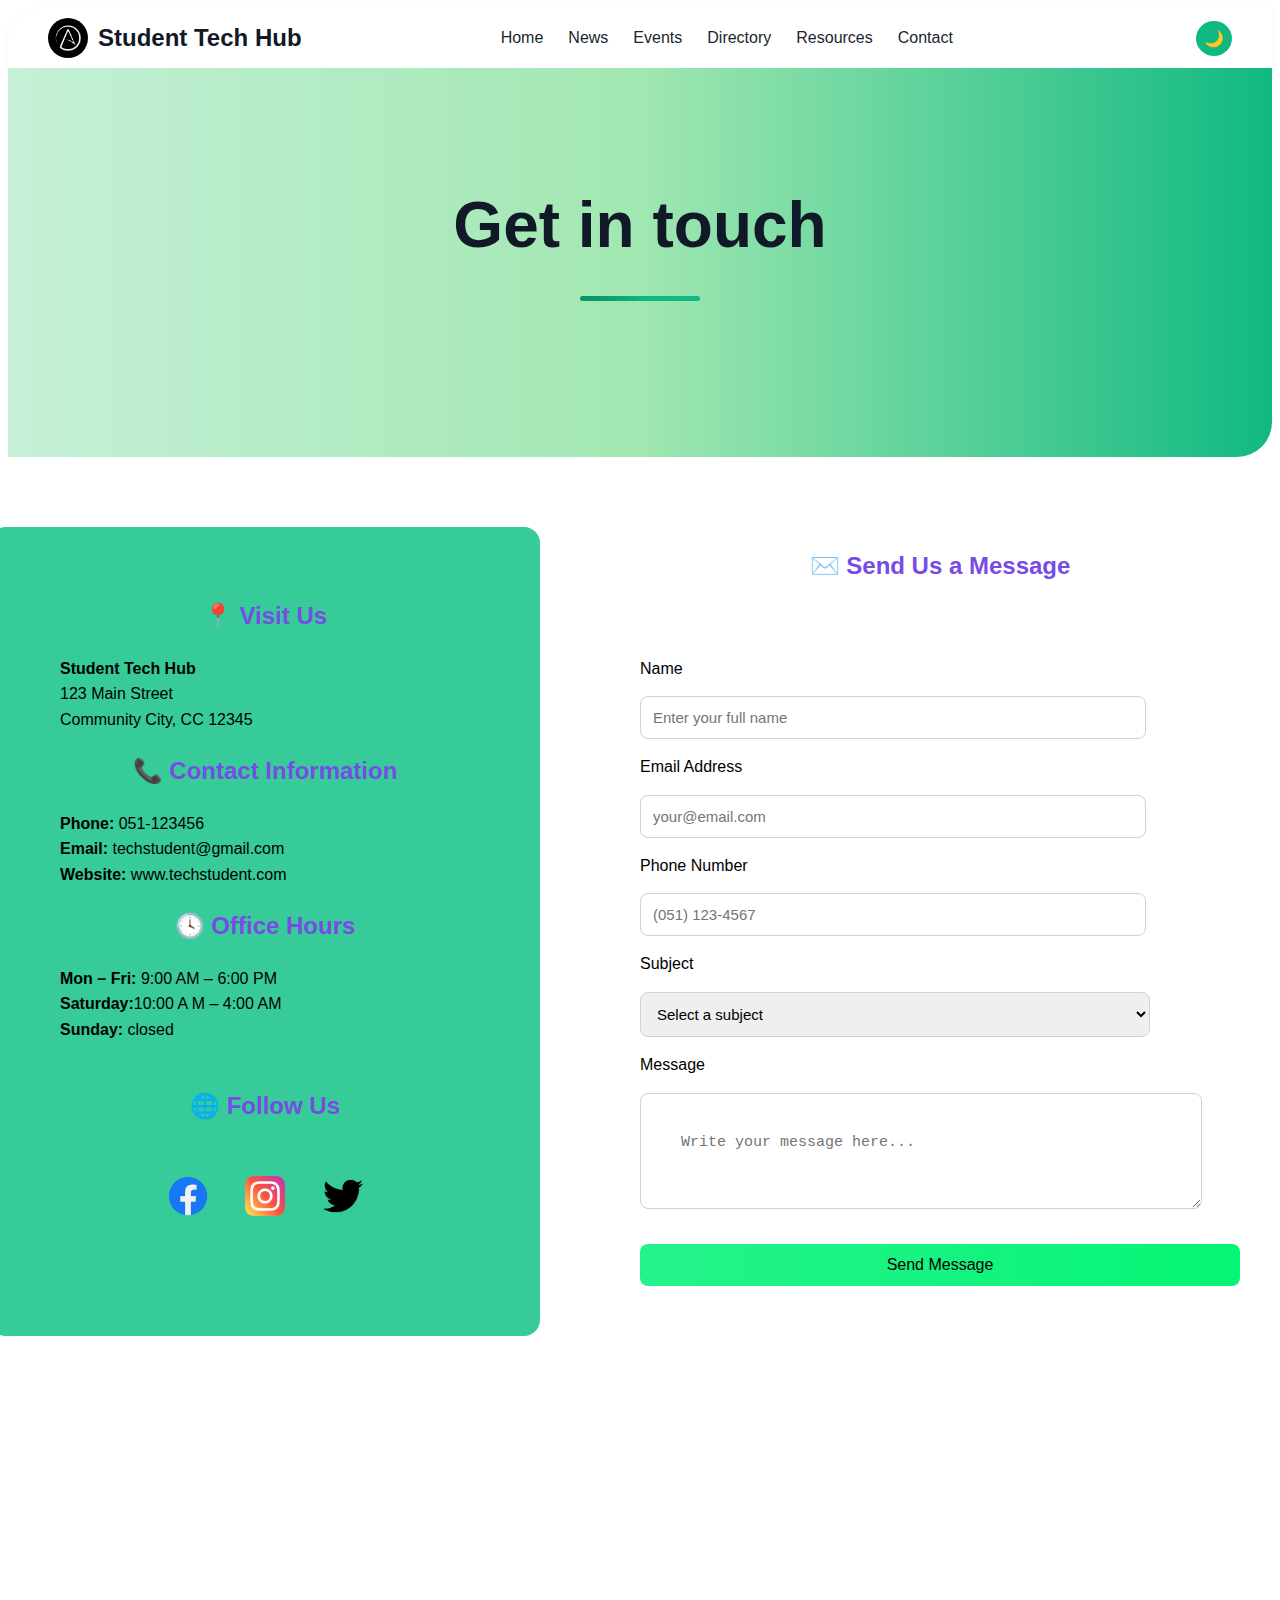
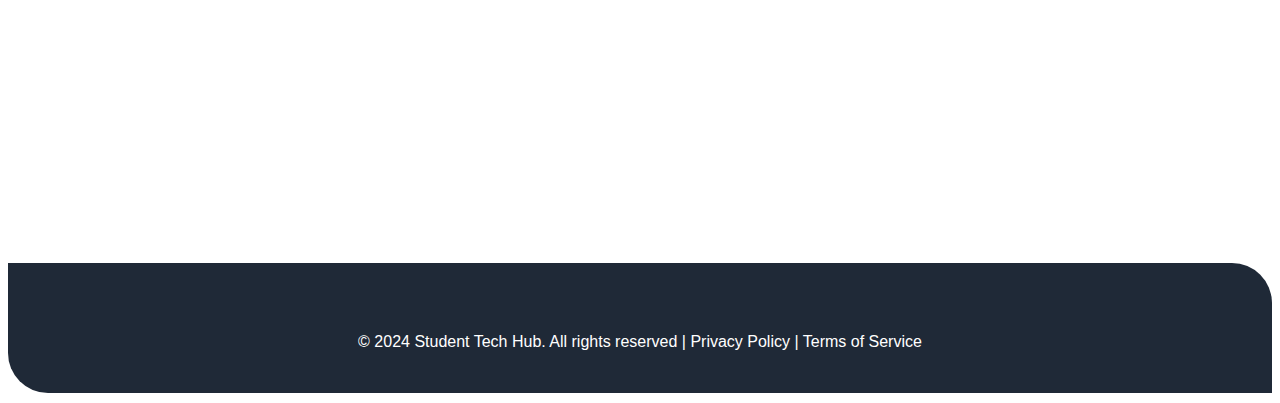
<file: contact.html>
<!DOCTYPE html>
<html lang="en">
<head>
    <meta charset="UTF-8">
    <meta name="viewport" content="width=device-width, initial-scale=1.0">
     <link rel = "Stylesheet" href = "css/style.css">
     <link rel="icon" type="images" href="images/logo.png">
    <title>Contact and Feedback</title>
</head>
<body>
    <header>
        <nav class="navbar">
            <div class="nav-left">
                <img src="images/logo.png" alt="Logo" class="logo">
                <h1>Student Tech Hub</h1>
            </div>
            
            <ul class="nav-links">
                <li><a href="index.html">Home</a></li>
                <li><a href="community-news.html">News</a></li>
                <li><a href="local-events.html">Events</a></li>
                <li><a href="directory.html">Directory</a></li>
                <li><a href="resources.html">Resources</a></li>
                <li><a href="contact.html">Contact</a></li>
            </ul>

            <div class="nav-right">
                <button class="theme-toggle">🌙</button>
            </div>

        </nav>
      </header>
    <section class="top">
        <h1>
            Get in touch
        </h1>
        <div class="line"></div>
    </section>
    <div class="main1">
    <div class="info">
        <h2><span style="color:rgb(119, 76, 228)">📍 Visit Us</span></h2>
        <p><strong>Student Tech Hub</strong><br>
                   123 Main Street<br>
                   Community City, CC 12345
        </p>
        <h2><span style="color:rgb(119, 76, 228)">📞 Contact Information</span></h2>
        <p><strong>Phone: </strong>051-123456<br>
           <strong>Email: </strong>techstudent@gmail.com<br>
           <strong>Website: </strong>www.techstudent.com
        </p>
         <h2><span style="color:rgb(119, 76, 228)">🕓 Office Hours</span></h2>
         <p><strong>Mon – Fri:</strong> 9:00 AM – 6:00 PM<br>
            <strong>Saturday:</strong>10:00 A M – 4:00 AM <br>
            <strong>Sunday: </strong>closed
            <h2 class="followus"><span style="color:rgb(119, 76, 228)">🌐 Follow Us</span></h2>
            <div class="logocontain">
        <a class="hyperlink" href="https://www.facebook.com/" target="_blank"><img src="images/facebook.png" alt="Logo" class="logo1"></a>
                <a class="hyperlink" href="https://www.instagram.com/" target="_blank"><img src="images/instagram.png" alt="Logo" class="logo1"></a>
        <a class="hyperlink" href="https://x.com/" target="_blank"><img src="images/twitter.png" alt="Logo" class="logo1"></a>
            </div>

            </p>
    </div>
    <div class="feedback">
        <h2><span style="color:rgb(119, 76, 228)">✉️ Send Us a Message</span></h2>
        <form class="feedbackform">
        <label>Name</label>
        <input type="text" placeholder="Enter your full name" required>

        <label>Email Address</label>
        <input type="email" placeholder="your@email.com" required>

        <label>Phone Number</label>
        <input type="tel" placeholder="(051) 123-4567">

        <label>Subject</label>
        <select>
          <option>Select a subject</option>
          <option>General Inquiry</option>
          <option>Feedback</option>
          <option>Support</option>
        </select>

        <label>Message</label>
        <textarea placeholder="Write your message here..."></textarea>

        <button class="button1" type="submit"><span style="color:black">Send Message</span></button>
      </form>
    </div>
    </div class="maps">
    <iframe src="https://www.google.com/maps/embed?pb=!1m14!1m8!1m3!1d3321.024093244204!2d73.0105059!3d33.6565376!3m2!1i1024!2i768!4f13.1!3m3!1m2!1s0x38dfbe1faaaaaaab%3A0x223386a2985e88f4!2sFAST%20NUCES%2C%20Islamabad%20Campus!5e0!3m2!1sen!2s!4v1762954533507!5m2!1sen!2s" width="1500" height="450" style="border-radius: 50px; border:0"  allowfullscreen="" loading="lazy" referrerpolicy="no-referrer-when-downgrade"></iframe>
    </div>

    </body>
    

    <footer class="footer">
        <p>© 2024 Student Tech Hub. All rights reserved | <a href="#" class="a"> Privacy Policy </a>|<a href="#" class="a"> Terms of Service</a></p>
    </footer>
    
</body>
</html>
</file>
<file: css/style.css>
/* ==== Usman: Welcome page==== */
:root {
  --bg-primary: #ffffff;
  --bg-secondary: #f9fafb;
  --text-primary: #111827;
  --text-secondary: #4b5563;
  --accent: #10b981;
  --accent-hover: #059669;
  --border: #e5e7eb;
  --footer-bg: #1f2937;
  --footer-text: #f3f4f6;
}

body {
  
  font-family: Arial, sans-serif;
  background-color:var(--bg-primary);
  color: var(--text);
  transition: background-color 0.3s, color 0.3s;
  line-height: 1.6;
}


/* Usman:  NAVBAR STYLING*/
.navbar {
  display: flex;
  justify-content: space-between; 
  align-items: center;
  background-color: #ffffff;
  padding: 10px 40px;
  border-top-left-radius: 35px;
  box-shadow: 0 4px 8px rgba(0,0,0,0.05);
}

.nav-left {
  display: flex;
  align-items: center;
  gap: 10px; 
}
.nav-left h1 {
  font-size: 1.5rem;
  color: #111827;
  font-weight: 700;
  margin: 0;
}

.nav-left .logo {
  background-color: black;
  height: 40px;
  width: 40px;
  border-radius: 50%;
}


.nav-links {
  list-style: none;
  display: flex;
  justify-content: center;
  flex: 1; 
  gap: 25px;
  margin: 0;
  padding: 0;
}

.nav-links li a {
  color: #18272F;                
  position: relative;            
  text-decoration: none;        
  font-weight: 500;              
  transition: color 0.3s ease-in-out;
}

.nav-links li a::before {
  content: '';
  position: absolute;
  width: 100%;
  height: 3px;
  border-radius: 4px;
  background-color: #10B981;
  bottom: -3px;
  left: 0;
  transform-origin: right;
  transform: scaleX(0);
  transition: transform 0.3s ease-in-out;
}

.nav-links li a:hover::before {
  transform-origin: left;        
  transform: scaleX(1);          
}

.nav-links li a:hover {
  color: #10B981; 
}


.nav-right {
  width: 80px; 
  display: flex;
  justify-content: flex-end;
}

.theme-toggle {
  background: #10B981;
  color: white;
  border: none;
  border-radius: 50%;
  padding: 8px;
  font-size: 1rem;
  cursor: pointer;
  transition: background 0.3s;
}


.theme-toggle:hover {
  background: #059669;
}


/* ===== RESPONSIVE ===== */
@media (max-width: 768px) {
  .navbar {
    flex-direction: column;
    align-items: flex-start;
  }
  .nav-links {
    flex-wrap: wrap;
    justify-content: flex-start;
    gap: 15px;
  }
  .nav-right {
    align-self: flex-end;
  }
}



/*Usman : Welcome Section*/

.welcome-section{
  background-color:#10b981;
  background-image: linear-gradient(to right, #c5f0d7, #a1e7b1, #10B981);
  text-align: center;
  padding: 96px 32px;
  border-bottom-right-radius: 35px;
  
}

.welcome-content h1{
  font-size: 4rem;
  color: #111827;
  margin-bottom: 20px;
}


.welcome-content p{
  color: #4b5563;
  font-size: 1.1rem;
  max-width: 700px;
  margin: 0 auto 30px auto;
  line-height: 1.6;
}

.butn{
  background-color:#10B981;
  color: white;
  border: none;
  border-radius: 15px;
  padding: 12px 30px;
  font-size: 1rem;
  font-weight: 600;
  cursor: pointer;
  transition: background 0.3s;
  text-decoration: none;

}

.butn:hover{
  background-color: #059669;
}

.welcome-section {
  animation: fadeIn 1s ease;
}

@keyframes fadeIn {
  from { opacity: 0; transform: translateY(20px); }
  to { opacity: 1; transform: translateY(0); }
}

/* usman : Featured Section */

.container{
  display: flex;
  justify-content: center;
  
  display: grid;
  grid-template-columns: repeat(auto-fit, minmax(280px, 1fr));
  gap: 2rem;
  padding: 2rem;
}


.card{
  text-align: left;
  background-color: rgb(240, 239, 239);
  border-radius: 40px;
  height: 400px;
  width:-10px;
  box-shadow: #4b5563;
  
  transition: transform 0.3s ease, box-shadow 0.3s ease;
}

.card h3,p{
  padding: 0px 20px;
}
.card:hover{
   transform: translateY(-10px);
   box-shadow:grey;
}

.icon{
  border-radius: 40px;
  background-color:#10B981;
  background-image: linear-gradient(to right, #539970, #72ad80, #b6c7c1);
  display: flex;
  align-items: center;
  justify-content: center ;
  font-size: 3rem;
  margin-bottom: 1rem;
  height: 200px;
}

.line{
  width: 120px; 
  height: 5px; 
  border-radius: 10px; 
  margin: 10px auto 30px auto; 
  background: linear-gradient(90deg, #10B981, #3B82F6);
}

/* ABout on home page */
.about{
  align-content: center;
  padding: 10px 10px;
}

.about-content{
  display: flex;
  flex-direction: column;
  align-items: center;
  text-align: center;
  font-size: 1.3em;
  background-color: rgb(240, 239, 239);
  border-radius: 10px;
  height: auto;
  padding: 25px;
  gap: 20px;
  
}

.about-btn{
  text-align:left;
  align-content: center;
  background-color: #10B981;  
  color: white;               
  text-decoration: none;      
  padding: 10px 20px;          
  border-radius: 15px;
  font-size: 1rem;
  font-weight: 600;
  cursor: pointer;      
  transition: background-color 0.3s;
}

.about-btn:hover{
  background-color: #0c9a6a;
}

/* footer */
.footer{
  background-color:#1f2937;
  color: white;
  border-top-right-radius: 40px;
  border-bottom-left-radius: 40px;
  padding: 50px 10px 10px 10px;
  height: 70px;
  display: flex;
  justify-content: center;
}

.a{
  color: white;
  text-decoration: none;
}



/* End of usman section*/
/* next on page.css */






























/*====Maaz====
  events=====*/

  .main{
      max-width: 1400px;
      margin: 0 auto;
      margin-top: 100px;
      display: relative;
      transition: 0.3s ease;
  }
  h1{

    text-align: center;
    color:#111827;
    margin:10px 0;
  }
  .line{
    width: 120px;
    height: 5px;
    background: linear-gradient(90deg,#059669 11%,#10B981 56%,#10b981 33%);
    margin: 0 auto 60px;
  }
  div.mycontainer {
    /* display: flex; */
  width:100%;
  overflow:auto;
  margin-top: 30px;
}
.e1{
  /* display: flex; */
  width:30%;  
  float: left;
  /* border: #D9EEE1 2px; */
  margin:10px;
  height:200px;
   margin-top: -20px;
   
   
}


.e2{
  /* display: flex; */
  width:30%;  
  float: left;
  margin:10px;
  height:250px;
   margin-top: -20px;
}

.e3{
  /* display: flex; */
  width:30%;  
  float: left;
  margin: 10px;
  height:250px;
  margin-top: -20px;

}
.he{
    background-color: #10b981;
    background-image: linear-gradient(to right, #c5f0d7, #a1e7b1, #10B981);
    
}
h2{
  text-align: center;
}
.border{

  border-left-style: solid;
  border-left-width: 5px;
  border-left-color: #10B981; /* Red color using hexadecimal */
    /* background-image: linear-gradient(to right, #ccf0c5, #a1e5e7, #2910b9); */
    
    
    padding: 10px;
    margin-top: -20px; 
}
/* h4:hover{
  cursor: pointer;
  background-color: #10B981;
  font-size: large;
}
p:hover{
  cursor: pointer;
  background-color: #10B981;
  font-size: large;
} */
.e1:hover{
  transition: 0.5s ease;
  cursor: pointer;
  /* background-color: #10B981; */
  font-size: large;
  height: auto;
}
.e2:hover{
 cursor: pointer;
  /* background-color: #10B981; */
  font-size: large;
  height: auto;
transition: 0.5s ease;
}
.e3:hover{
   cursor: pointer;
  /* background-color: #10B981; */
  font-size: large;
  height: auto;
  transition: 0.5s ease;
}



/*====Maaz====
  Directory=====*/
  .d{
      /* width:30%;   */
  float: left;
    margin:10px;
  height: 250px;
   
   background: #206fbf var(--card-bg);
   box-shadow: 10px 20px 20px rgba(0, 0, 0, 0.1);
   border-radius: 14px;
    /* padding:20px;       */
  } 
  /* h3{
       text-align: center;
       color: #059669;
  } */
   .h3color{
   text-align: center;
       color: #059669;

   }
  .d:hover{
    transition: 0.5s ease;
  cursor: pointer;
  /* background-color: #10B981; */
  font-size: large;
  height: auto; 
  }
  .buisnessdescription{
    text-align: center;
  }
  .subscript{
    font-size: smaller;
    text-align: center;
  }
  @media  (max-width: 455px)  {
    .e1{
      
      margin: auto;   
      padding: auto;
    }
     .e2{
      padding: auto;
     
      margin: auto;  
    }
     .e3{
      margin: auto;
      padding: auto;
      
    }
    .d{
      height: fit-content;
    }

    /* @media (max-width: 768px) {
  .navbar {
    flex-direction: column;
    align-items: flex-start;
  }
  .nav-links {
    flex-wrap: wrap;
    justify-content: flex-start;
    gap: 15px;
  }
  .nav-right {
    align-self: flex-end;
  } */
/* .e1{
  flex-direction: column;
  justify-content: center;
 
}
.e2{
  flex-direction: column;
  justify-content: center;
}
.e3{
  flex-direction: column;
  justify-content: center;
} */
  }





























  /* ==== Hammad : Contact Page==== */
  .line1{
    transition: transform 0.2s ease;
  }
  h2{
        transition: transform 0.2s ease;

  }
  h2:hover{
    cursor: pointer;
    color: #5483f1;
    text-shadow: 0 0 10px rgba(109, 164, 215, 0.6);
    transform: scale(1.2);
  }
  .line1:hover{
    cursor: pointer;
    color: #52d081;
    text-shadow: 0 0 10px rgba(109, 215, 137, 0.6);
    transform: scale(1.2);
  }
  .main1{
    display:flex;
    justify-content: center;
    gap:50px;
    max-width: 1100px;
    margin:50px auto;
    padding: 20px;
  }
  .info{
     animation: fadeIn 2s ease;
    width: 600px;
    background-color: lab(73.2% -49.06 13.19);
    border-radius: 16px;
    padding: 50px;
    box-shadow: 100 100px 100px rgba(9, 9, 9, 9);
    flex: 0 0 450px;
  }

  .followus{
    margin-top: 10%;
  }
  .hyperlink{
  color:rgb(119, 76, 228);
  text-decoration: none;
  font-size:20px;
            transition: transform 0.2s ease;
  }
  .logocontain {
    display:flex;
    flex-direction: row;
    justify-content: space-evenly;
   align-items: center;
   width: 60%;
  margin: 50px auto;
}
.logo1{
   height: 40px;
  width: auto;
  
}
  .hyperlink:hover{
    cursor: pointer;
    color: #0e4ae0;
    text-shadow: 0 0 10px rgba(109, 215, 137, 0.6);
    transform: scale(1.1);

  }

  .feedback{
    animation: fadeIn 2s ease;
    border-radius:16px;
  }
  .feedbackform{
    animation: fadeIn 4s ease;
    gap:15px;
    display:flex;
    flex-direction: column;
    width: 600px;
    border-radius: 16px;
    padding: 50px;
    box-shadow: 10 2px 6px rgba(33, 182, 115, 0.05);
    flex: 1 1 0%;
  }
  input {
      padding: 12px;
      border-radius: 8px;
      border: 1px solid #d0d0d5;
      font-size: 15px;
      outline: none;
      width: 80%;
    }
    select{
       padding: 12px;
      border-radius: 8px;
      border: 1px solid #d0d0d5;
      font-size: 15px;
      outline: none;
      width: 85%;
    }
    textarea{
       padding: 40px;
      border-radius: 8px;
      border: 1px solid #d0d0d5;
      font-size: 15px;
      outline: none;
      width: 80%;
    }
    input:focus, select:focus, textarea:focus {
      border-color: #59ff6f;
      box-shadow: 0 0 3px #72ff5950;
    }
  .button1{
    margin-top: 20px;
      background: linear-gradient(to right, #25f28b, #05f575);
      color: #fff;
      border: none;
      padding: 12px;
      font-size: 16px;
      border-radius: 8px;
      cursor: pointer;
      transition: 0.3s;
    }
    .button1:hover {
      opacity: 0.9;
    }

    /*==== End of Contact page==== */

    /* ==== Hammad : resource page==== */
    .mytabs{
      display:flex;
      flex-wrap: wrap;
      justify-content:center;
    }
    .wholetab{
       animation: fadeIn 2s ease;
      display:flex;
    justify-content: center;
    gap:50px;
    max-width: 1100px;
    margin:50px auto;
    padding: 20px;
    order: 1;
    display: none;
    }
    .item{
      margin:20px;
      padding: 10px;
      border-radius: 30px;
      transition: transform 0.2s ease;
border-left: 4px solid #02b375;
    }
    .item:hover{
      cursor: pointer;
    color: #0f9a59;
          box-shadow: -4px 0 12px rgba(0, 0, 0, 0.1);
    text-shadow: 0 0 10px rgba(109, 215, 137, 0.6);
    transform: scale(1.1);
    }
    .mytabs input[type="radio"]
  {
    display: none;
  }
  .mytabs label{
    color:rgb(119, 76, 228);
 transition: transform 0.2s ease;
    border-radius: 30px;
    height: 20px;
    margin:20px;
    padding: 25px;
    background-color: lab(73.2% -49.06 13.19);
    font-weight: bold;
  }
  .mytabs label:hover{
    cursor: pointer;
    transform: scale(1.1);
  }

  
  .mytabs input[type="radio"]:checked + label+ .wholetab {
    display:flex;
  }

  .mytabs input[type="radio"]:checked + label {
    background-color: white;
  }
    
  /*==== End of resource page==== */





















  /* Usman: Do not touch these
  these are the parts that come after naviagtion mean to say title*/
  .top{
  background-color:#10b981;
  background-image: linear-gradient(to right, #c5f0d7, #a1e7b1, #10B981);
  text-align: center;
  padding: 96px 32px;
  border-bottom-right-radius: 35px;
}

.top h1{
  font-size: 4rem;
  color: #111827;
  margin-bottom: 20px;
}

.top{
  animation: fadeIn 1s ease;
}
</file>
